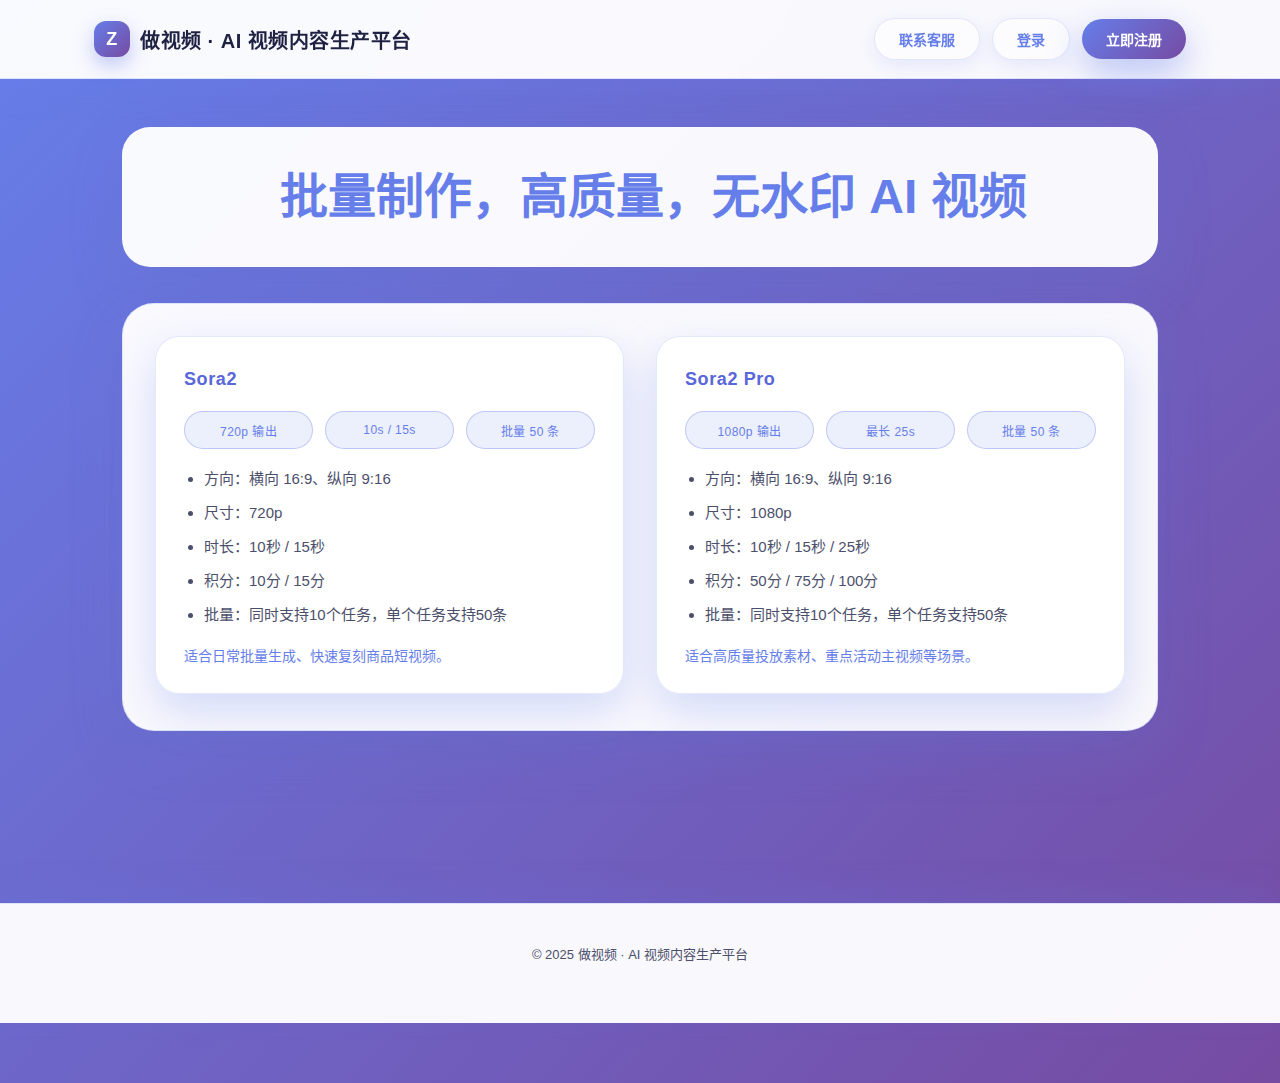
<file: public/marketing_home_test.html>
<!DOCTYPE html>
<html lang="zh-CN">
  <head>
    <meta charset="UTF-8" />
    <meta name="viewport" content="width=device-width, initial-scale=1.0" />
    <title>做视频 · AI 视频内容生产平台</title>
    <style>
      :root {
        --primary: #667eea;
        --primary-dark: #5a67d8;
        --primary-gradient: linear-gradient(135deg, #667eea, #764ba2);
        --accent: #a78bfa;
        --text-main: #1f2143;
        --text-sub: #4c4f6b;
        --surface: rgba(255, 255, 255, 0.96);
        --surface-soft: rgba(255, 255, 255, 0.9);
        --border: rgba(103, 126, 234, 0.18);
        --shadow-card: 0 20px 50px rgba(100, 116, 205, 0.28);
      }

      * {
        box-sizing: border-box;
      }

      body {
        margin: 0;
        font-family: "HarmonyOS Sans", "PingFang SC", "Microsoft YaHei", Arial,
          sans-serif;
        color: var(--text-main);
        background: linear-gradient(135deg, #667eea 0%, #764ba2 100%);
        min-height: 100vh;
        padding-bottom: 60px;
      }

      a {
        color: inherit;
        text-decoration: none;
      }

      header {
        position: sticky;
        top: 0;
        z-index: 10;
        backdrop-filter: blur(18px);
        background: var(--surface);
        border-bottom: 1px solid var(--border);
        box-shadow: 0 12px 30px rgba(102, 126, 234, 0.18);
      }

      .nav-container {
        max-width: 1140px;
        margin: 0 auto;
        padding: 18px 24px;
        display: flex;
        align-items: center;
        justify-content: space-between;
      }

      .brand {
        display: flex;
        align-items: center;
        gap: 10px;
        font-weight: 700;
        font-size: 20px;
        letter-spacing: 0.5px;
      }

      .brand-badge {
        width: 36px;
        height: 36px;
        border-radius: 12px;
        background: var(--primary-gradient);
        display: grid;
        place-items: center;
        font-size: 18px;
        color: #ffffff;
        box-shadow: 0 8px 20px rgba(102, 126, 234, 0.4);
      }

      .nav-cta {
        display: flex;
        gap: 12px;
        align-items: center;
      }
      .contact-wrapper {
        position: relative;
        display: inline-flex;
      }
      .contact-popover {
        position: absolute;
        top: calc(100% + 12px);
        left: 50%;
        transform: translateX(-50%);
        padding: 16px;
        border-radius: 16px;
        background: var(--surface);
        border: 1px solid var(--border);
        box-shadow: var(--shadow-card);
        width: 220px;
        display: none;
        flex-direction: column;
        gap: 10px;
        z-index: 20;
      }
      .contact-popover img {
        width: 100%;
        border-radius: 12px;
      }
      .contact-popover span {
        font-size: 12px;
        color: var(--text-sub);
        text-align: center;
      }
      .contact-wrapper.show .contact-popover {
        display: flex;
      }

      .btn {
        padding: 10px 24px;
        border-radius: 999px;
        border: 1px solid transparent;
        font-size: 14px;
        font-weight: 600;
        cursor: pointer;
        transition: all 0.25s ease;
      }

      .btn-secondary {
        border-color: var(--border);
        color: var(--primary);
        background: rgba(255, 255, 255, 0.5);
        box-shadow: 0 6px 20px rgba(102, 126, 234, 0.15);
      }

      .btn-secondary:hover {
        border-color: var(--primary);
        background: rgba(255, 255, 255, 0.85);
        color: var(--primary-dark);
      }

      .btn-primary {
        background: var(--primary-gradient);
        color: #ffffff;
        border: none;
        box-shadow: 0 14px 36px rgba(102, 126, 234, 0.45);
      }

      .btn-primary:hover {
        transform: translateY(-3px);
        box-shadow: 0 18px 42px rgba(118, 75, 162, 0.4);
      }

      main {
        max-width: 1100px;
        margin: 0 auto;
        padding: 48px 32px 72px;
        min-height: auto;
        display: flex;
        flex-direction: column;
        justify-content: flex-start;
        gap: 36px;
      }

      .hero {
        text-align: center;
        padding: 40px 32px;
        border-radius: 28px;
        background: var(--surface);
        box-shadow: var(--shadow-card);
      }

      .hero h1 {
        font-size: 48px;
        line-height: 1.25;
        margin: 0 auto;
        max-width: 720px;
        color: var(--primary);
        white-space: nowrap;
      }

      .models-section {
        background: var(--surface);
        border: 1px solid var(--border);
        border-radius: 32px;
        padding: 32px 32px 36px;
        display: grid;
        gap: 28px;
        box-shadow: var(--shadow-card);
      }

      .models-grid {
        display: grid;
        grid-template-columns: repeat(auto-fit, minmax(280px, 1fr));
        gap: 32px;
      }

      .model-card {
        background: var(--surface-soft);
        border-radius: 24px;
        border: 1px solid var(--border);
        padding: 28px;
        display: grid;
        gap: 18px;
        box-shadow: 0 18px 44px rgba(102, 126, 234, 0.25);
        min-height: 100%;
      }

      .model-label {
        font-size: 18px;
        font-weight: 700;
        letter-spacing: 0.6px;
        white-space: nowrap;
        display: flex;
        align-items: center;
        min-height: 28px;
        color: var(--primary-dark);
      }

      .model-meta {
        display: flex;
        gap: 12px;
        align-items: center;
      }

      .meta-chip {
        flex: 1;
        display: flex;
        justify-content: center;
        align-items: center;
        padding: 8px 16px;
        border-radius: 999px;
        background: rgba(102, 126, 234, 0.12);
        border: 1px solid rgba(102, 126, 234, 0.35);
        font-size: 12px;
        letter-spacing: 0.4px;
        color: var(--primary);
        min-height: 38px;
        text-align: center;
      }

      .model-params {
        margin: 0;
        padding-left: 20px;
        display: grid;
        gap: 10px;
        color: var(--text-sub);
        font-size: 15px;
        line-height: 1.6;
      }

      .model-note {
        margin: 0;
        color: var(--primary);
        font-size: 14px;
      }

      footer {
        margin-top: 100px;
        padding: 40px 0 60px;
        border-top: 1px solid var(--border);
        background: var(--surface);
        box-shadow: 0 -12px 30px rgba(102, 126, 234, 0.15);
      }

      .footer-inner {
        max-width: 1140px;
        margin: 0 auto;
        padding: 0 24px;
        display: flex;
        justify-content: space-between;
        flex-wrap: wrap;
        gap: 24px;
        color: var(--text-sub);
        font-size: 13px;
      }

      @media (max-width: 900px) {
        main {
          padding: 36px 20px 60px;
          gap: 28px;
        }
        .hero h1 {
          font-size: 38px;
        }
        .models-section {
          padding: 28px 24px;
        }
        .models-grid {
          grid-template-columns: 1fr;
        }
      }

      @media (max-width: 720px) {
        .nav-container {
          flex-direction: column;
          gap: 14px;
          align-items: flex-start;
        }
        .hero h1 {
          font-size: 30px;
        }
        .models-section {
          padding: 24px 18px;
        }
        .model-label {
          white-space: normal;
        }
      }
    </style>
  </head>
  <body>
    <header>
      <nav class="nav-container">
        <div class="brand">
          <div class="brand-badge">Z</div>
          做视频 · AI 视频内容生产平台
        </div>
        <div class="nav-cta">
          <div class="contact-wrapper" id="contactTrigger">
            <button class="btn btn-secondary" type="button">联系客服</button>
            <div class="contact-popover" role="dialog" aria-hidden="true">
              <img src="./img/contact-qr.png" alt="联系客服二维码" />
              <span>微信扫码联系：齐奥至</span>
            </div>
          </div>
          <a class="btn btn-secondary" href="/index.html">登录</a>
          <a class="btn btn-primary" href="/register.html">立即注册</a>
        </div>
      </nav>
    </header>

    <main>
      <section class="hero">
        <h1>批量制作，高质量，无水印 AI 视频</h1>
      </section>

      <section class="models-section">
        <div class="models-grid">
          <article class="model-card">
            <div class="model-label">Sora2</div>
            <div class="model-meta">
              <span class="meta-chip">720p 输出</span>
              <span class="meta-chip">10s / 15s</span>
              <span class="meta-chip">批量 50 条</span>
            </div>
            <ul class="model-params">
              <li>方向：横向 16:9、纵向 9:16</li>
              <li>尺寸：720p</li>
              <li>时长：10秒 / 15秒</li>
              <li>积分：10分 / 15分</li>
              <li>批量：同时支持10个任务，单个任务支持50条</li>
            </ul>
            <p class="model-note">适合日常批量生成、快速复刻商品短视频。</p>
          </article>
          <article class="model-card">
            <div class="model-label">Sora2 Pro</div>
            <div class="model-meta">
              <span class="meta-chip">1080p 输出</span>
              <span class="meta-chip">最长 25s</span>
              <span class="meta-chip">批量 50 条</span>
            </div>
            <ul class="model-params">
              <li>方向：横向 16:9、纵向 9:16</li>
              <li>尺寸：1080p</li>
              <li>时长：10秒 / 15秒 / 25秒</li>
              <li>积分：50分 / 75分 / 100分</li>
              <li>批量：同时支持10个任务，单个任务支持50条</li>
            </ul>
            <p class="model-note">适合高质量投放素材、重点活动主视频等场景。</p>
          </article>
        </div>
      </section>

    </main>

    <footer>
      <div class="footer-inner" style="justify-content:center; text-align:center;">
        <div>© 2025 做视频 · AI 视频内容生产平台</div>
      </div>
    </footer>
    <script>
      (function () {
        const wrapper = document.getElementById("contactTrigger");
        if (!wrapper) return;
        const popover = wrapper.querySelector(".contact-popover");
        const toggle = (show) => {
          wrapper.classList.toggle("show", show);
          popover?.setAttribute("aria-hidden", show ? "false" : "true");
        };
        wrapper.addEventListener("mouseenter", () => toggle(true));
        wrapper.addEventListener("mouseleave", () => toggle(false));
        wrapper.addEventListener("click", (e) => {
          e.stopPropagation();
          toggle(!wrapper.classList.contains("show"));
        });
        document.addEventListener("click", () => toggle(false));
      })();
    </script>
  </body>
</html>
</file>
